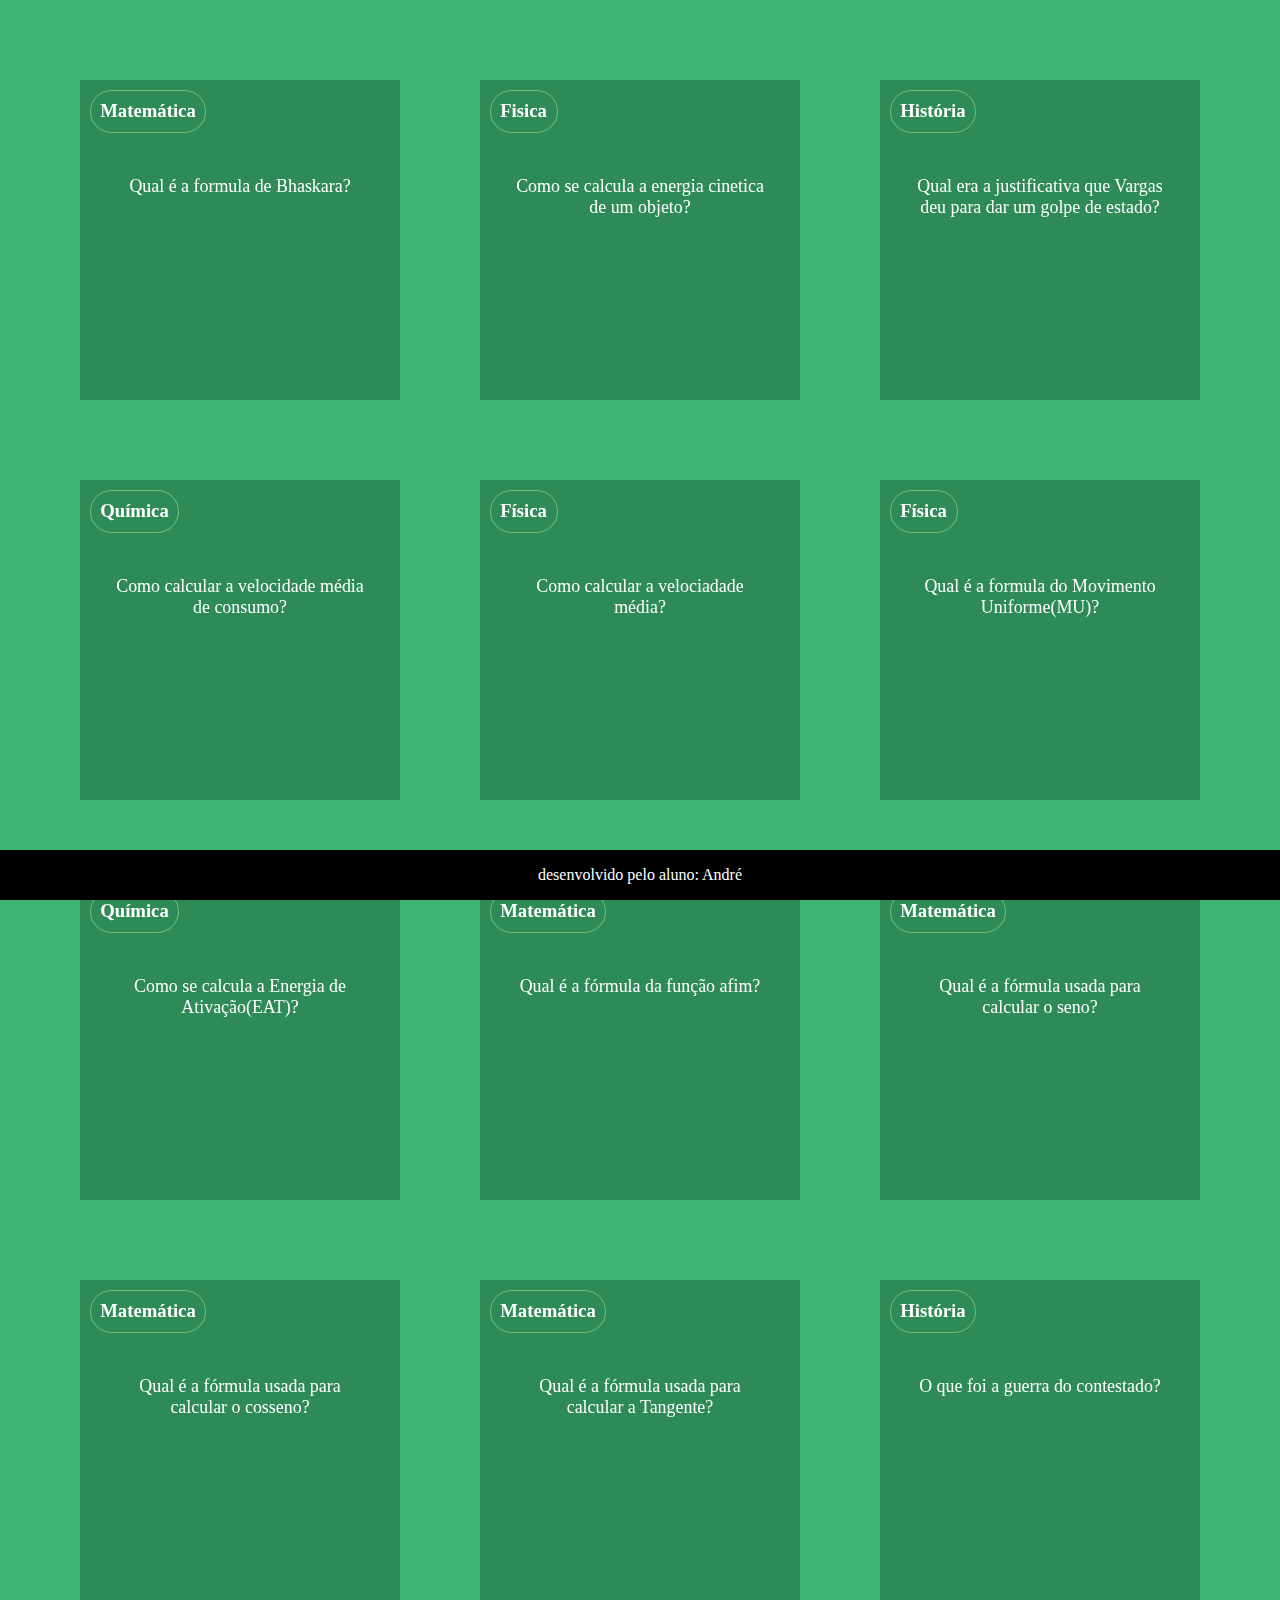
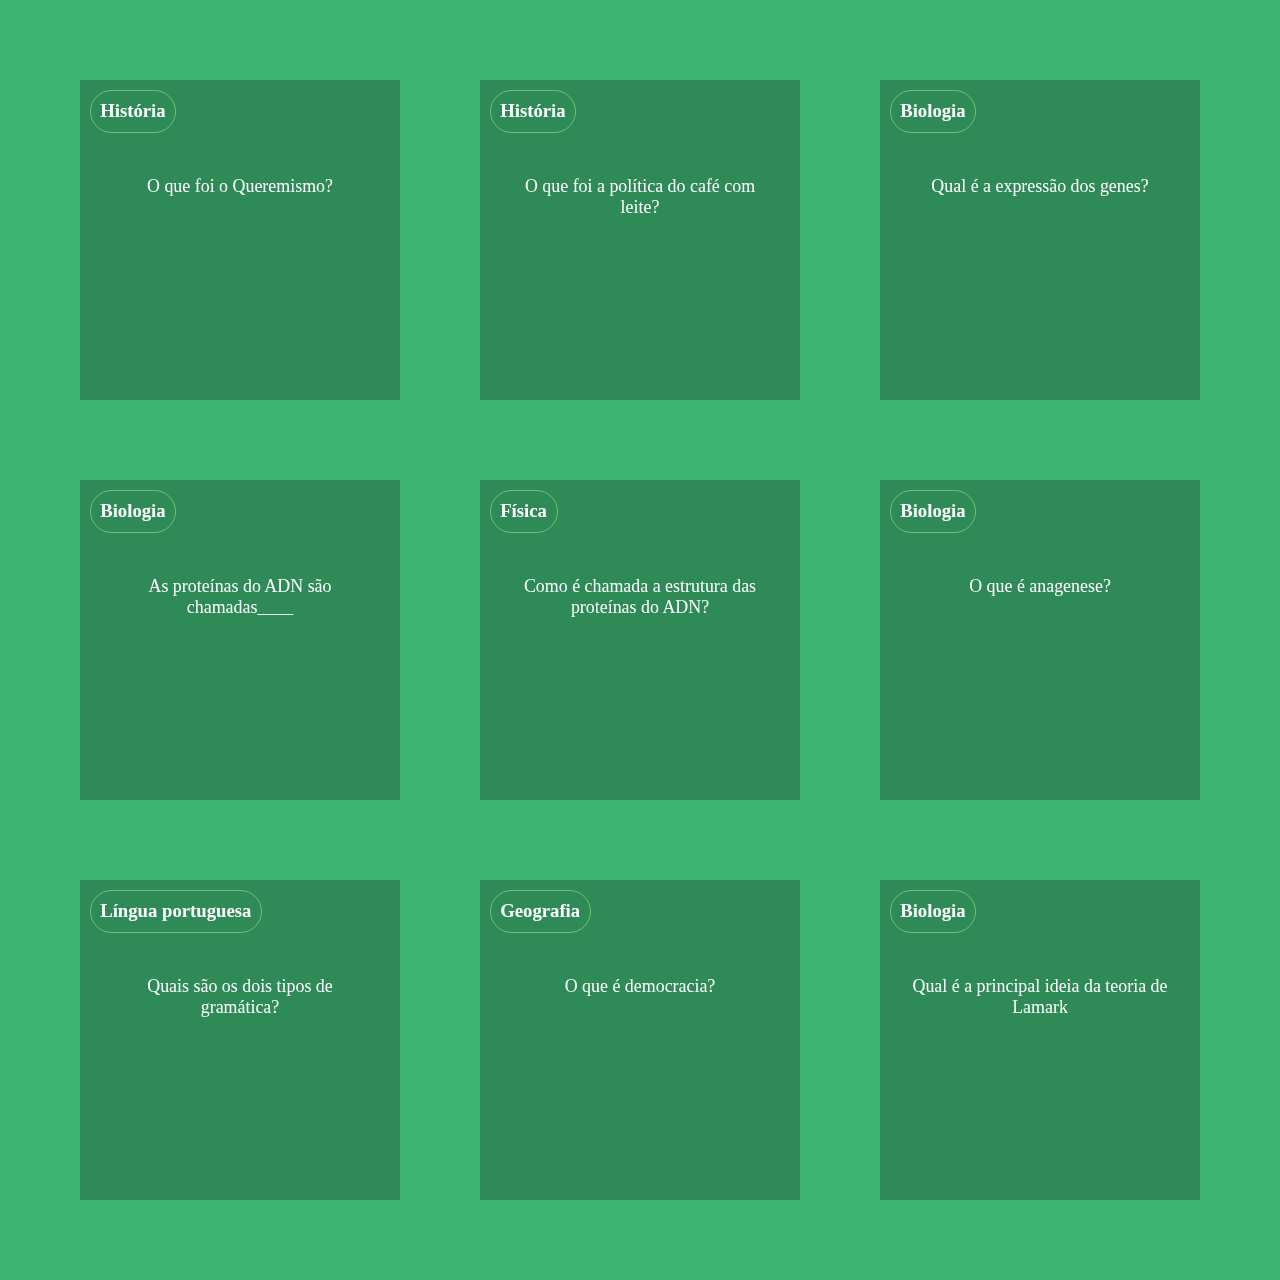
<file: index.html>
<!DOCTYPE html>
<html lang="en">
<head>
    <meta charset="UTF-8">
    <meta name="viewport" content="width=device-width, initial-scale=1.0">
    <title>Document</title>
    <link rel="stylesheet" href="style.css">
</head>
<body>
    <section id="container">
             
    </section>
    <footer><p>desenvolvido pelo aluno: André</p></footer>
    <script src="main.js"></script>
    <script src="perguntas.js".></script>
</body>
</html>
</file>
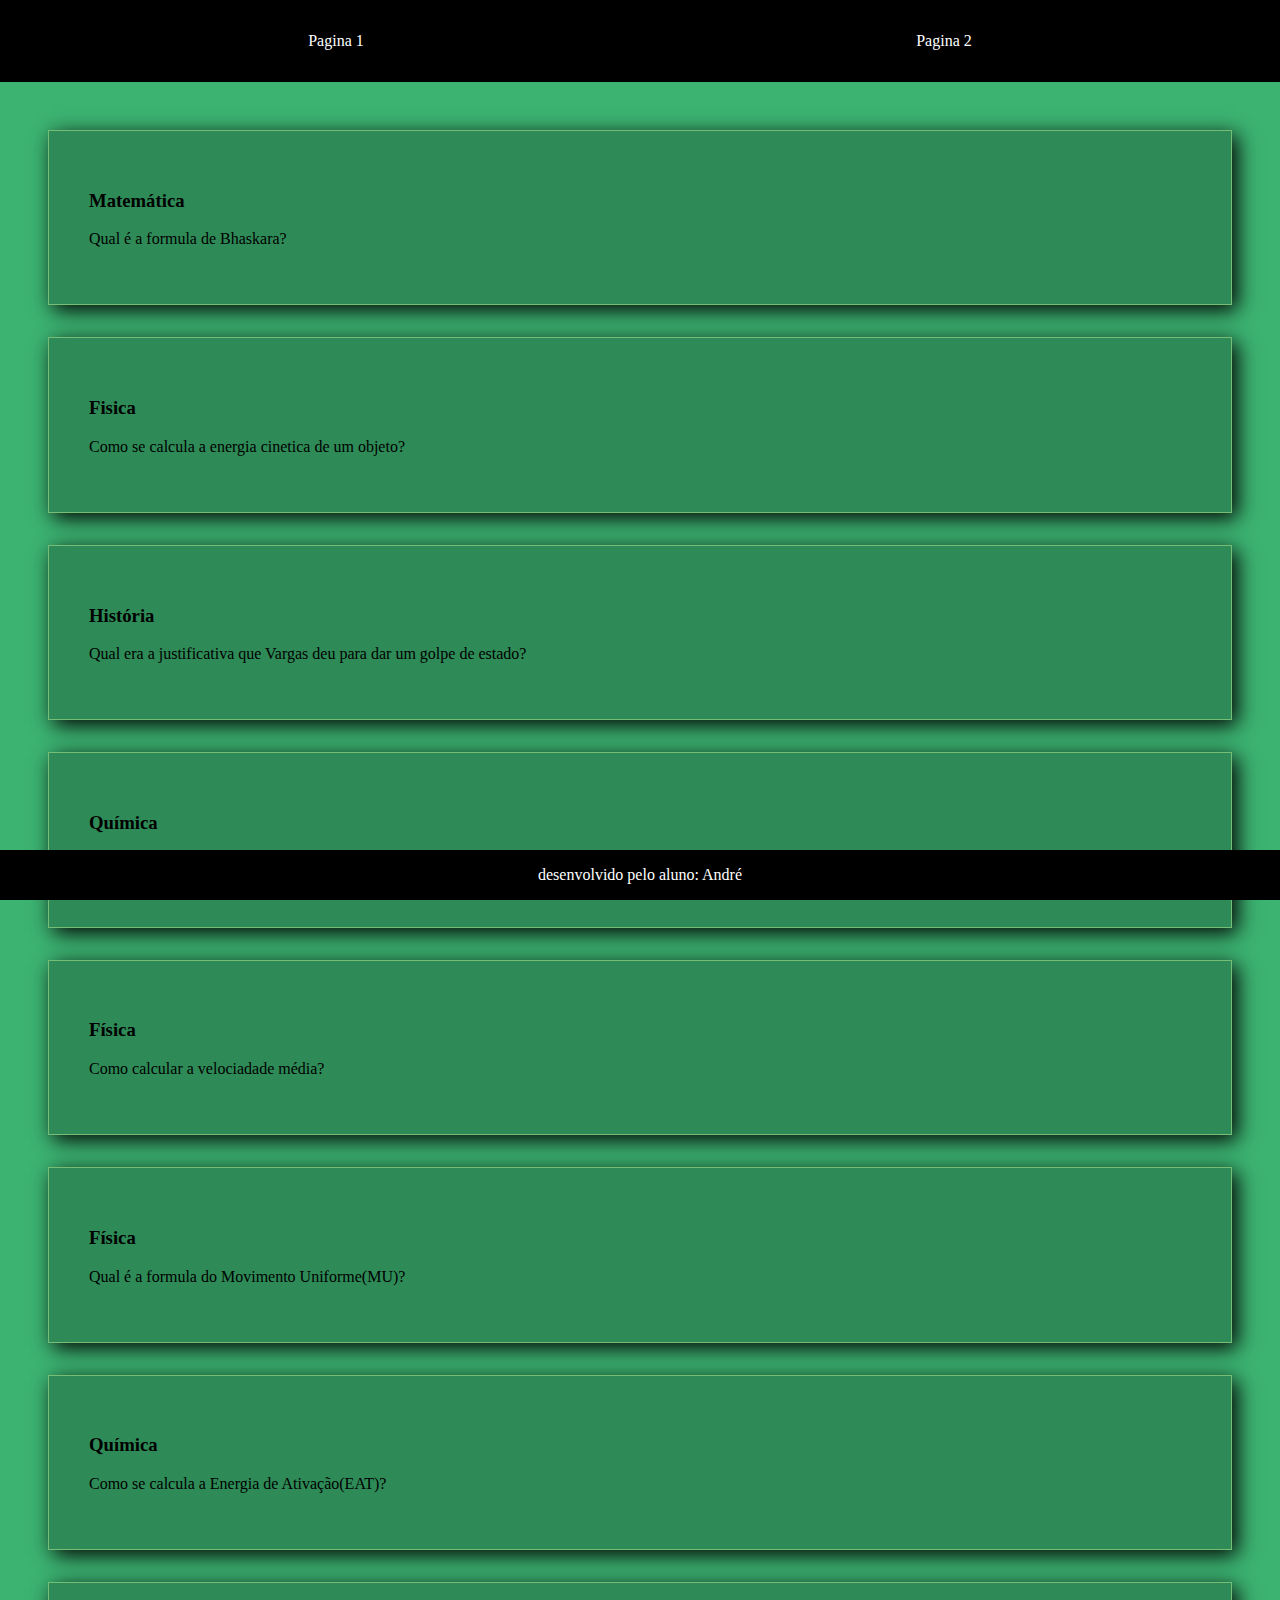
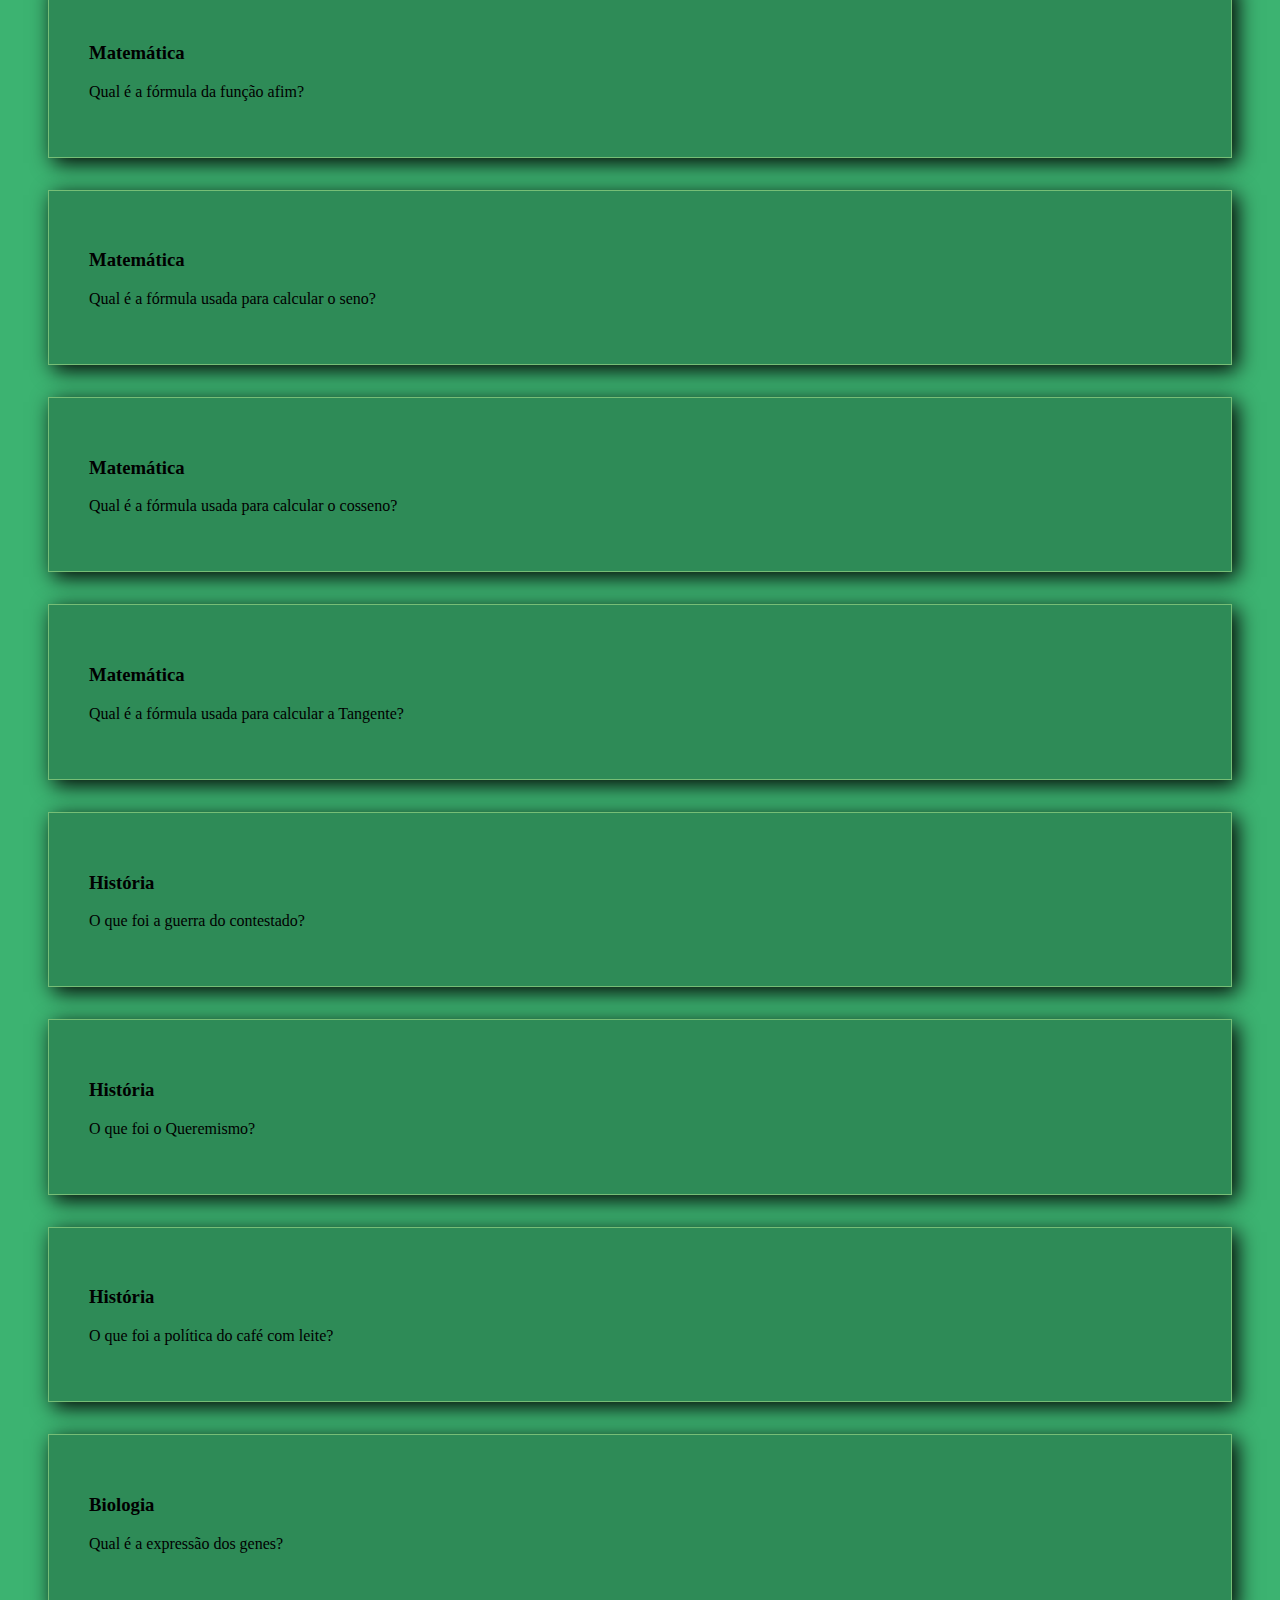
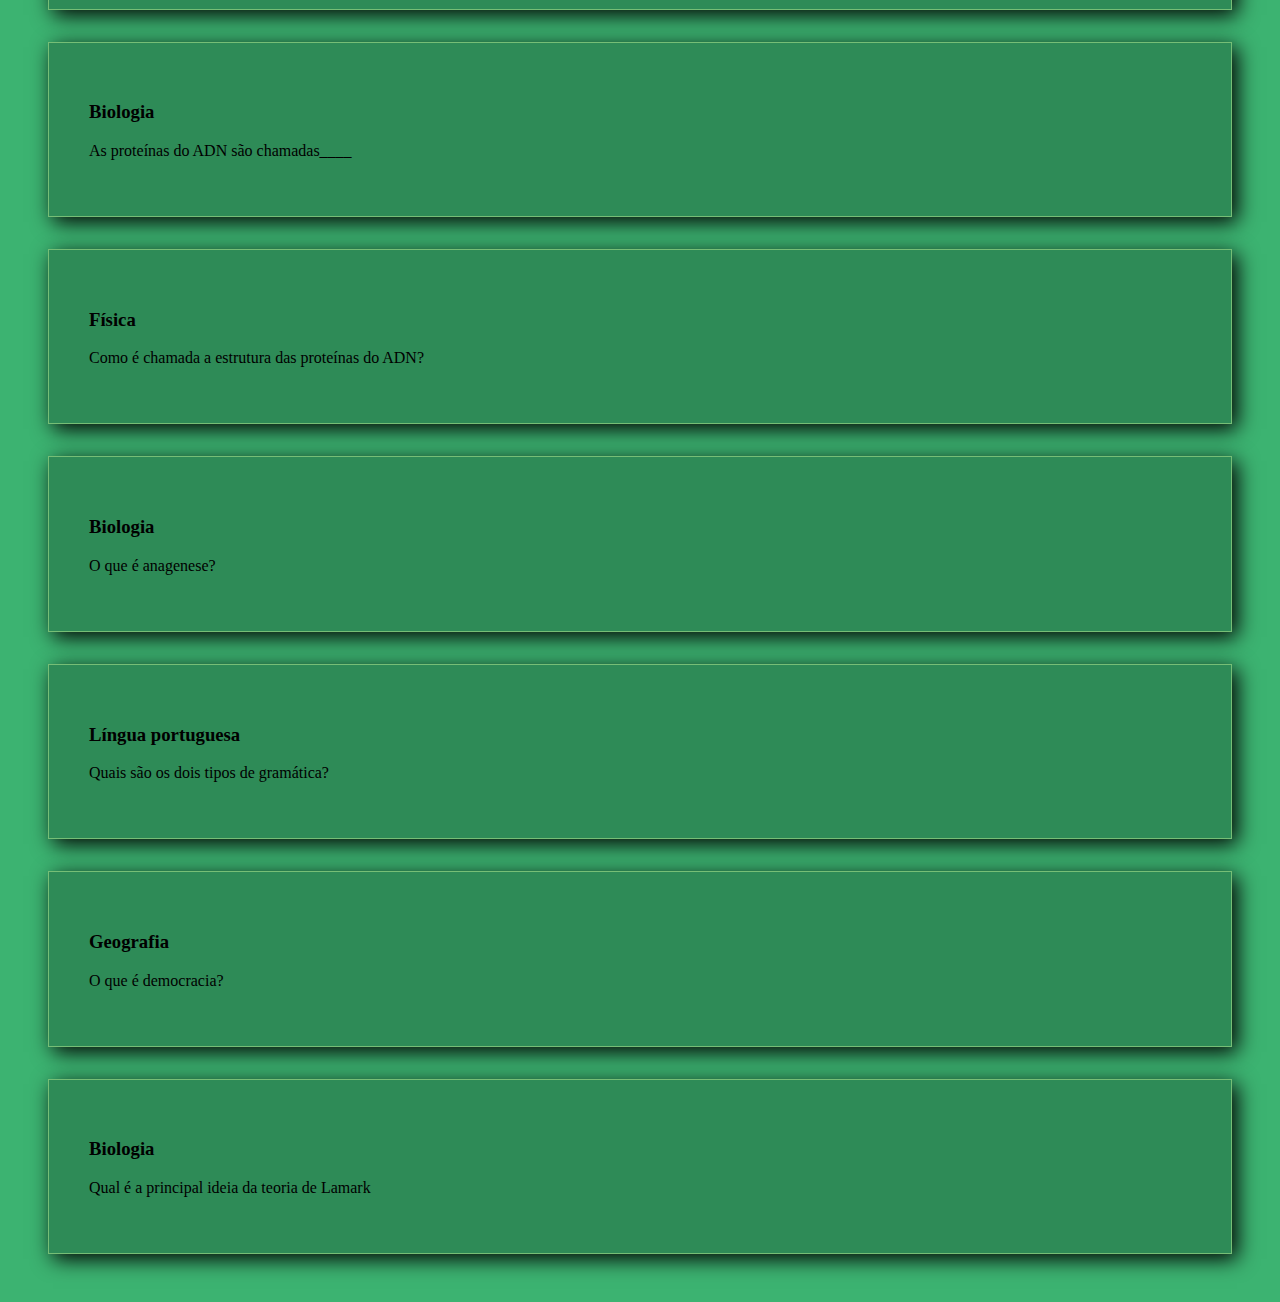
<file: projeto2.html>
<!DOCTYPE html>
<html lang="en">
<head>
    <meta charset="UTF-8">
    <meta name="viewport" content="width=device-width, initial-scale=1.0">
    <title>Document</title>
    <link rel="stylesheet" href="projeto2.css">
</head>
<body>
    <header>
        <a href="index.html">Pagina 1</a>
        <a href="projeto2.html">Pagina 2</a>
    </header>
    <section id="container">
             
    </section>
    <footer><p>desenvolvido pelo aluno: André</p></footer>
    <script src="projeto2.js"></script>
    <script src="perguntas.js".></script>
</body>
</html>
</file>
<file: style.css>
:root{
    --fundo:#3CB371;
    --cartão-frente:#2E8B57;
    --cartão-verso:	#1d6108;
    --destaque:	#76be76;
    --preto: #000000;
    --branco: #ffffff;
}
body{
    background-color: var(--fundo);
    margin: 0;
}
footer{
    background-color: var(--preto);
    position: fixed;
    bottom: 0;
    color:var(--branco);
width:100%;
text-align: center;
}
header{
    display: flex;
    align-items: center;
    justify-content: space-around;
    background-color: var(--preto);
    padding: 2rem;
}
header a{
    color: var(--branco);
}

#container{
    display: flex;
    flex-wrap: wrap;
    justify-content: space-around;
    padding: 4rem;
    gap: 3rem;
}
.cartao{
    margin: 1rem;
    height: 20rem;
    flex-grow: 1;
    flex-basis: calc(33% - 6rem);
}
    .conteudo-cartao{
        background-color: var(--cartão-frente);
        text-align: center;
        height: 100%;
        color: var(--branco);
        transform-style: preserve-3d;
        transition: transform 300ms ease-in-out;
    }
.conteudo-cartao h3{
position: absolute;
text-align: left;
border: 1px solid var(--destaque);
border-radius: 6rem;
margin: 0.6rem;
padding: 0.6rem;
backface-visibility: hidden;
}

.conteudo-cartao p{
    margin-top: 4rem;
    padding: 2rem;
    font-size: 1.4vw;
}
.cartao.active .conteudo-cartao{
    transform: rotateY(180deg);
}
        .pergunta-cartao, .resposta-cartao{
            backface-visibility: hidden;
            position: absolute;
            height: 100%;
            width: 100%;
        }
        .resposta-cartao{
            transform: rotateY(180deg);
            font-weight: 700;
            color: var(--destaque);
            border: 2px solid var(--destaque);
            background-color: var(--cartão-verso);
            
        }
</file>
<file: projeto2.css>
:root{
    --fundo:#3CB371;
    --cartão-frente:#2E8B57;
    --cartão-verso:	#1d6108;
    --destaque:	#76be76;
    --preto: #000000;
    --branco: #ffffff;
}
body{
    background-color: var(--fundo);
    margin: 0;
}
footer{
    background-color: var(--preto);
    position: fixed;
    bottom: 0;
    color:var(--branco);
width:100%;
text-align: center;
}
header{
    display: flex;
    align-items: center;
    justify-content: space-around;
    background-color: var(--preto);
    padding: 2rem;
}
header a{
    color: var(--branco);
    text-decoration: none;
}

#container{
    display: grid;
    gap: 2rem;
    margin: 3rem;
}

.conteudo-cartao{
    background-color: var(--cartão-frente);
    padding: 40px;
    border: 1px solid var(--destaque);
    transition: transform 0.2s;
    box-shadow: 5px 5px 20px var(--preto);
}
.conteudo-cartao:hover{
    transform: scale(1.02);
}

.resposta-cartao{
    background-color: var(--cartão-verso);
padding: 2rem;
text-align: center;
color: var(--branco);
margin-top: 2rem;
display: none;}
</file>
